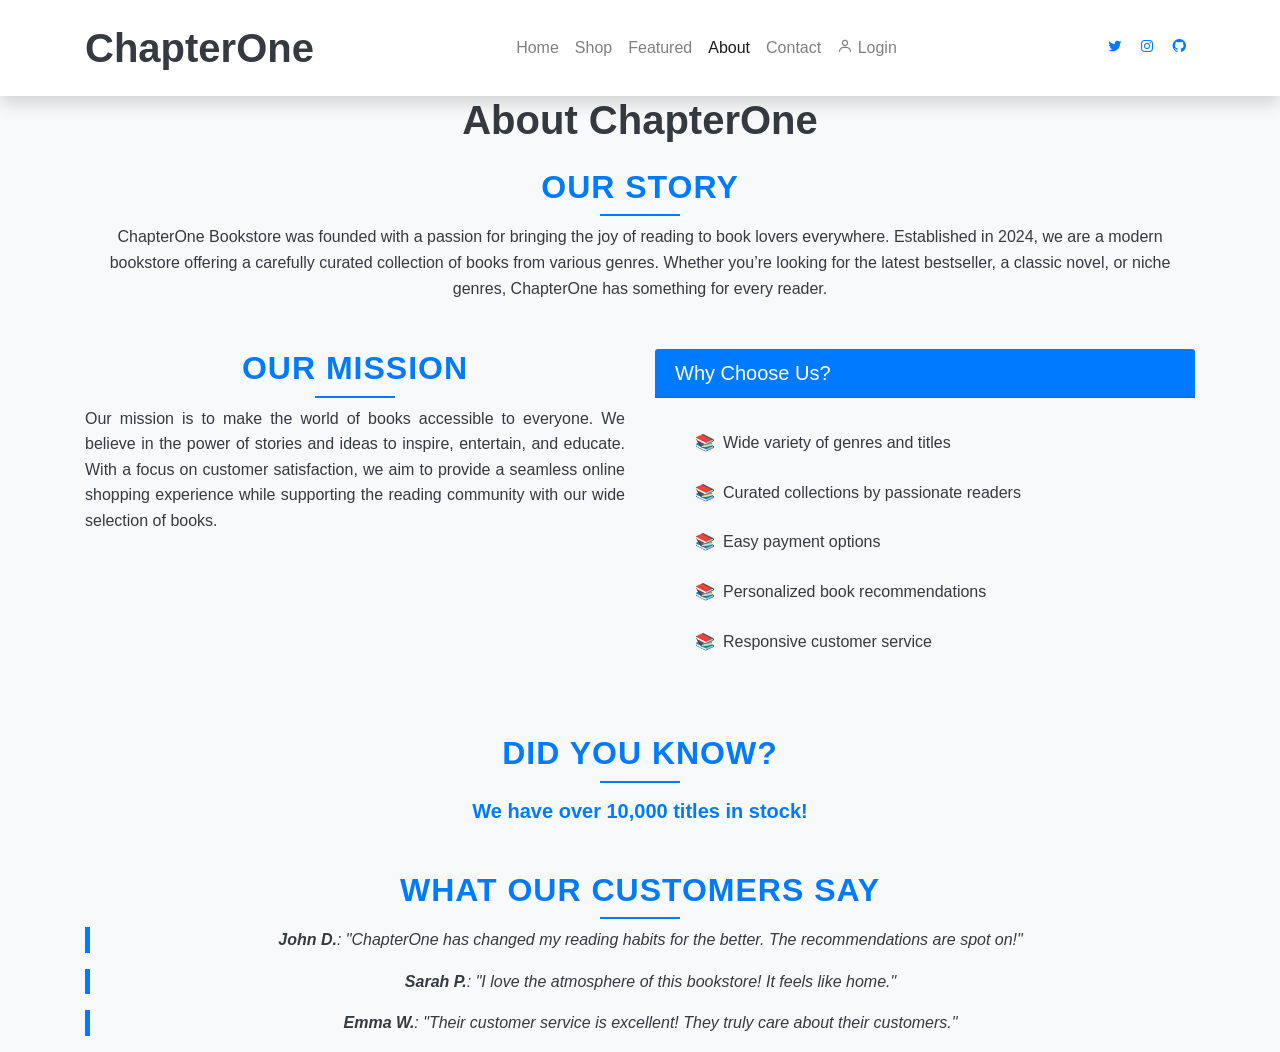
<file: about.html>
<!DOCTYPE html>
<html lang="en">

<head>
    <meta charset="UTF-8">
    <meta name="viewport" content="width=device-width, initial-scale=1.0">
    <title>About Us - ChapterOne Bookstore</title>

    <!-- Bootstrap CSS -->
    <link rel="stylesheet" href="https://stackpath.bootstrapcdn.com/bootstrap/4.5.2/css/bootstrap.min.css">
    <link href='https://unpkg.com/boxicons@2.1.4/css/boxicons.min.css' rel='stylesheet'>

    <style>
        body {
            font-family: 'Arial', sans-serif;
            line-height: 1.6;
        }

        .header-title {
            font-size: 2.5rem;
            font-weight: bold;
            color: #343a40;
        }

        .section-title {
            font-weight: bold;
            color: #007bff;
            text-transform: uppercase;
            letter-spacing: 1px;
        }

        .section-divider {
            height: 2px;
            width: 80px;
            background-color: #007bff;
            margin: 0.5rem auto;
        }

        #fact {
            font-weight: bold;
        }

        .testimonials p {
            font-style: italic;
            border-left: 5px solid #007bff;
            padding-left: 1rem;
        }

        .card-custom {
            border: none;
            background-color: #f8f9fa;
        }

        .card-custom h5 {
            color: #007bff;
        }

        .list-group-item {
            border: none;
            background: #f8f9fa;
        }

        .list-group-item::before {
            content: "📚";
            margin-right: 8px;
        }
    </style>
</head>

<body class="bg-light text-dark">

    <!-- Header (Navbar) -->
    <header class="bg-white fixed-top shadow">
        <div class="container d-flex justify-content-between align-items-center py-3">
            <a href="#" class="logo header-title">ChapterOne</a>
            <nav class="navbar navbar-expand-md navbar-light">
                <button class="navbar-toggler" type="button" data-toggle="collapse" data-target="#navbarNav"
                    aria-controls="navbarNav" aria-expanded="false" aria-label="Toggle navigation">
                    <span class="navbar-toggler-icon"></span>
                </button>
                <div class="collapse navbar-collapse" id="navbarNav">
                    <ul class="navbar-nav ml-auto">
                        <li class="nav-item">
                            <a class="nav-link" href="index.html">Home</a>
                        </li>
                        <li class="nav-item">
                            <a class="nav-link" href="Shop1.html">Shop</a>
                        </li>
                        <li class="nav-item">
                            <a class="nav-link" href="top3.html">Featured</a>
                        </li>
                        <li class="nav-item">
                            <a class="nav-link active" href="about.html">About</a>
                        </li>
                        <li class="nav-item">
                            <a class="nav-link" href="contact.html">Contact</a>
                        </li>
                        <li class="nav-item">
                            <!-- <a class="nav-link" href="cart.html">
                                <i class='bx bx-cart'></i> Cart (<span id="cart-count">0</span>)
                            </a> -->
                        </li>
                        <li class="nav-item">
                            <a class="nav-link" href="login.html">
                                <i class='bx bx-user'></i> Login
                            </a>
                        </li>
                    </ul>
                </div>
            </nav>
            <div class="social-media d-none d-md-flex">
                <a href="#" class="mx-2"><i class='bx bxl-twitter'></i></a>
                <a href="#" class="mx-2"><i class='bx bxl-instagram'></i></a>
                <a href="#" class="mx-2"><i class='bx bxl-github'></i></a>
            </div>
        </div>
    </header>

    <!-- Main Content -->
    <div class="container mt-5 pt-5" style="margin-top: 120px;">
        <h1 class="text-center mt-15  mb-4 header-title">About ChapterOne</h1>

        <div class="mb-5 text-center">
            <h2 class="section-title">Our Story</h2>
            <div class="section-divider"></div>
            <p>
                ChapterOne Bookstore was founded with a passion for bringing the joy of reading to book lovers everywhere.
                Established in 2024, we are a modern bookstore offering a carefully curated collection of books from various genres.
                Whether you’re looking for the latest bestseller, a classic novel, or niche genres, ChapterOne has something for every reader.
            </p>
        </div>

        <div class="row">
            <div class="col-md-6">
                <h2 class="section-title text-center">Our Mission</h2>
                <div class="section-divider"></div>
                <p class="text-justify">
                    Our mission is to make the world of books accessible to everyone. We believe in the power of stories and ideas to inspire,
                    entertain, and educate. With a focus on customer satisfaction, we aim to provide a seamless online shopping experience
                    while supporting the reading community with our wide selection of books.
                </p>
            </div>
            <div class="col-md-6">
                <div class="card card-custom">
                    <h5 class="card-header bg-primary text-white">Why Choose Us?</h5>
                    <div class="card-body">
                        <ul class="list-group">
                            <li class="list-group-item">Wide variety of genres and titles</li>
                            <li class="list-group-item">Curated collections by passionate readers</li>
                            <li class="list-group-item">Easy payment options</li>
                            <li class="list-group-item">Personalized book recommendations</li>
                            <li class="list-group-item">Responsive customer service</li>
                        </ul>
                    </div>
                </div>
            </div>
        </div>

        <div class="my-5 text-center">
            <h2 class="section-title">Did You Know?</h2>
            <div class="section-divider"></div>
            <div id="fact" class="h5 text-primary my-3"></div>
        </div>

        <div class="testimonials text-center">
            <h2 class="section-title">What Our Customers Say</h2>
            <div class="section-divider"></div>
            <p><strong>John D.</strong>: "ChapterOne has changed my reading habits for the better. The recommendations are spot on!"</p>
            <p><strong>Sarah P.</strong>: "I love the atmosphere of this bookstore! It feels like home."</p>
            <p><strong>Emma W.</strong>: "Their customer service is excellent! They truly care about their customers."</p>
        </div>
    </div>

    <!-- Bootstrap JS, Popper.js, and jQuery -->
    <script src="https://code.jquery.com/jquery-3.5.1.slim.min.js"></script>
    <script src="https://cdn.jsdelivr.net/npm/@popperjs/core@2.5.3/dist/umd/popper.min.js"></script>
    <script src="https://stackpath.bootstrapcdn.com/bootstrap/4.5.2/js/bootstrap.min.js"></script>

    <!-- Live Facts Script -->
    <script>
        const facts = [
            "We have over 10,000 titles in stock!",
            "Our bookstore hosts weekly reading sessions every Saturday.",
            "ChapterOne is committed to promoting local authors.",
            "We offer a 20% discount for first-time customers.",
            "Our team is made up of passionate book lovers and experts!",
            "Every month, we feature a new author in our 'Spotlight' section.",
            "We donate 5% of our profits to literacy programs.",
            "Our most popular genre is Mystery and Thriller.",
            "We host monthly book clubs for various genres.",
            "Sustainability is key: we use recycled materials for packaging."
        ];

        let index = 0;

        function changeFact() {
            document.getElementById('fact').textContent = facts[index];
            index = (index + 1) % facts.length; // Loop through facts
        }

        // Change fact every 5 seconds
        setInterval(changeFact, 5000);
        changeFact(); // Display the first fact immediately
    </script>
</body>

</html>
</file>
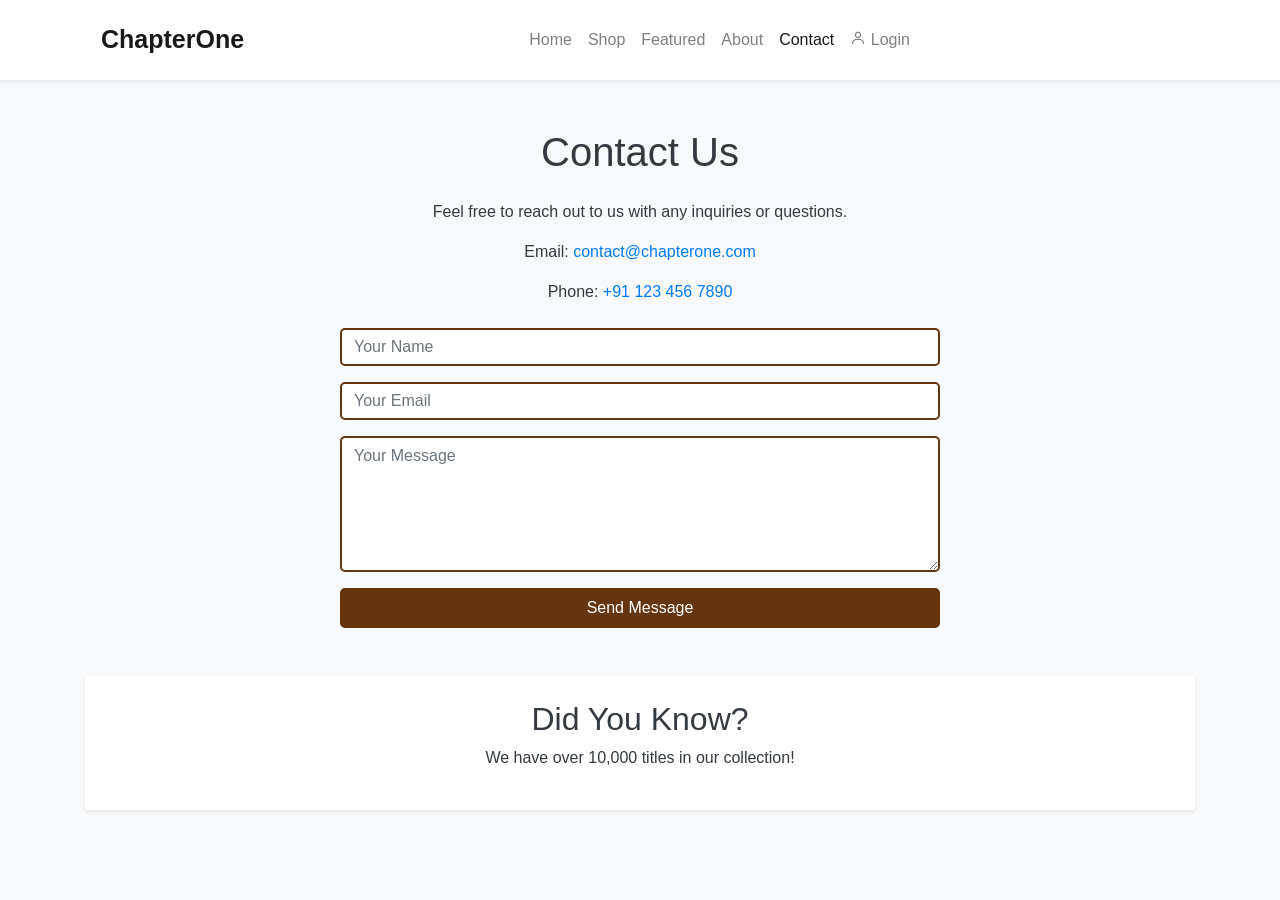
<file: contact.html>
<!DOCTYPE html>
<html lang="en">
<head>
    <meta charset="UTF-8">
    <meta name="viewport" content="width=device-width, initial-scale=1.0">
    <title>Contact Us - ChapterOne Bookstore</title>

    <!-- Bootstrap CSS -->
    <link rel="stylesheet" href="https://maxcdn.bootstrapcdn.com/bootstrap/4.5.2/css/bootstrap.min.css">
    <link href="https://unpkg.com/boxicons@2.1.4/css/boxicons.min.css" rel="stylesheet">
    <style>
        /* Custom colors */
        .logo {
            font-size: 25px;
            font-weight: bold;
            color: #65350F;
        }
        .nav-link:hover {
            color: #65350F !important;
        }
        .contact-form input, 
        .contact-form textarea {
            border: 2px solid #65350F;
            border-radius: 5px;
        }
        .contact-form input[type="submit"] {
            background-color: #65350F;
            color: white;
            cursor: pointer;
            transition: background-color 0.3s;
        }
        .contact-form input[type="submit"]:hover {
            background-color: #b7b7b9;
        }
    </style>
</head>
<body class="bg-light text-dark">

    <!-- Header (Centered Navbar) -->
    <header class="header bg-white shadow-sm py-2">
        <div class="container">
            <nav class="navbar navbar-expand-lg navbar-light">
                <a class="navbar-brand logo" href="#">ChapterOne</a>
                <button class="navbar-toggler" type="button" data-toggle="collapse" data-target="#navbarNav" aria-controls="navbarNav" aria-expanded="false" aria-label="Toggle navigation">
                    <span class="navbar-toggler-icon"></span>
                </button>
                <div class="collapse navbar-collapse justify-content-center" id="navbarNav">
                    <ul class="navbar-nav">
                        <li class="nav-item"><a class="nav-link" href="index.html">Home</a></li>
                        <li class="nav-item"><a class="nav-link" href="Shop1.html">Shop</a></li>
                        <li class="nav-item"><a class="nav-link" href="top3.html">Featured</a></li>
                        <li class="nav-item"><a class="nav-link" href="about.html">About</a></li>
                        <li class="nav-item"><a class="nav-link active" href="contact.html">Contact</a></li>
                        <!-- <li class="nav-item"><a class="nav-link" href="cart.html">Cart (<span id="cart-count">0</span>)</a></li> -->
                        <li class="nav-item"><a class="nav-link" href="login.html"><i class='bx bx-user'></i> Login</a></li>
                    </ul>
                </div>
            </nav>
        </div>
    </header>

    <!-- Main Content -->
    <div class="container mt-5">
        <h1 class="text-center my-4">Contact Us</h1>

        <div class="text-center mb-4">
            <p>Feel free to reach out to us with any inquiries or questions.</p>
            <p>Email: <a href="mailto:contact@chapterone.com">contact@chapterone.com</a></p>
            <p>Phone: <a href="tel:+911234567890">+91 123 456 7890</a></p>
        </div>

        <!-- Contact Form -->
        <div class="contact-form mx-auto mb-5" style="max-width: 600px;">
            <form action="#" method="POST">
                <div class="form-group">
                    <input type="text" class="form-control mb-3" name="name" placeholder="Your Name" required>
                </div>
                <div class="form-group">
                    <input type="email" class="form-control mb-3" name="email" placeholder="Your Email" required>
                </div>
                <div class="form-group">
                    <textarea class="form-control mb-3" name="message" rows="5" placeholder="Your Message" required></textarea>
                </div>
                <input type="submit" class="btn btn-block" value="Send Message">
            </form>
        </div>

        <!-- Fact Section -->
        <div class="fact-container bg-white p-4 rounded shadow-sm text-center">
            <h2>Did You Know?</h2>
            <p id="fact"></p>
        </div>
    </div>

    <!-- JavaScript for rotating facts -->
    <script>
        const facts = [
            "We have over 10,000 titles in our collection!",
            "Join our book club and get 10% off your next purchase!",
            "Our cozy reading nook is the perfect place to discover your next favorite book!",
            "Follow us on social media for updates and promotions!",
            "Did you know that reading for just 30 minutes a day can improve your mental health?"
        ];

        let currentFactIndex = 0;
        const factElement = document.getElementById('fact');

        function updateFact() {
            factElement.textContent = facts[currentFactIndex];
            currentFactIndex = (currentFactIndex + 1) % facts.length;
        }

        updateFact(); // Display the first fact immediately
        setInterval(updateFact, 5000); // Update every 5 seconds
    </script>

    <!-- Bootstrap JS and dependencies -->
    <script src="https://code.jquery.com/jquery-3.5.1.slim.min.js"></script>
    <script src="https://cdn.jsdelivr.net/npm/@popperjs/core@2.5.3/dist/umd/popper.min.js"></script>
    <script src="https://stackpath.bootstrapcdn.com/bootstrap/4.5.2/js/bootstrap.min.js"></script>
</body>
</html>
</file>
